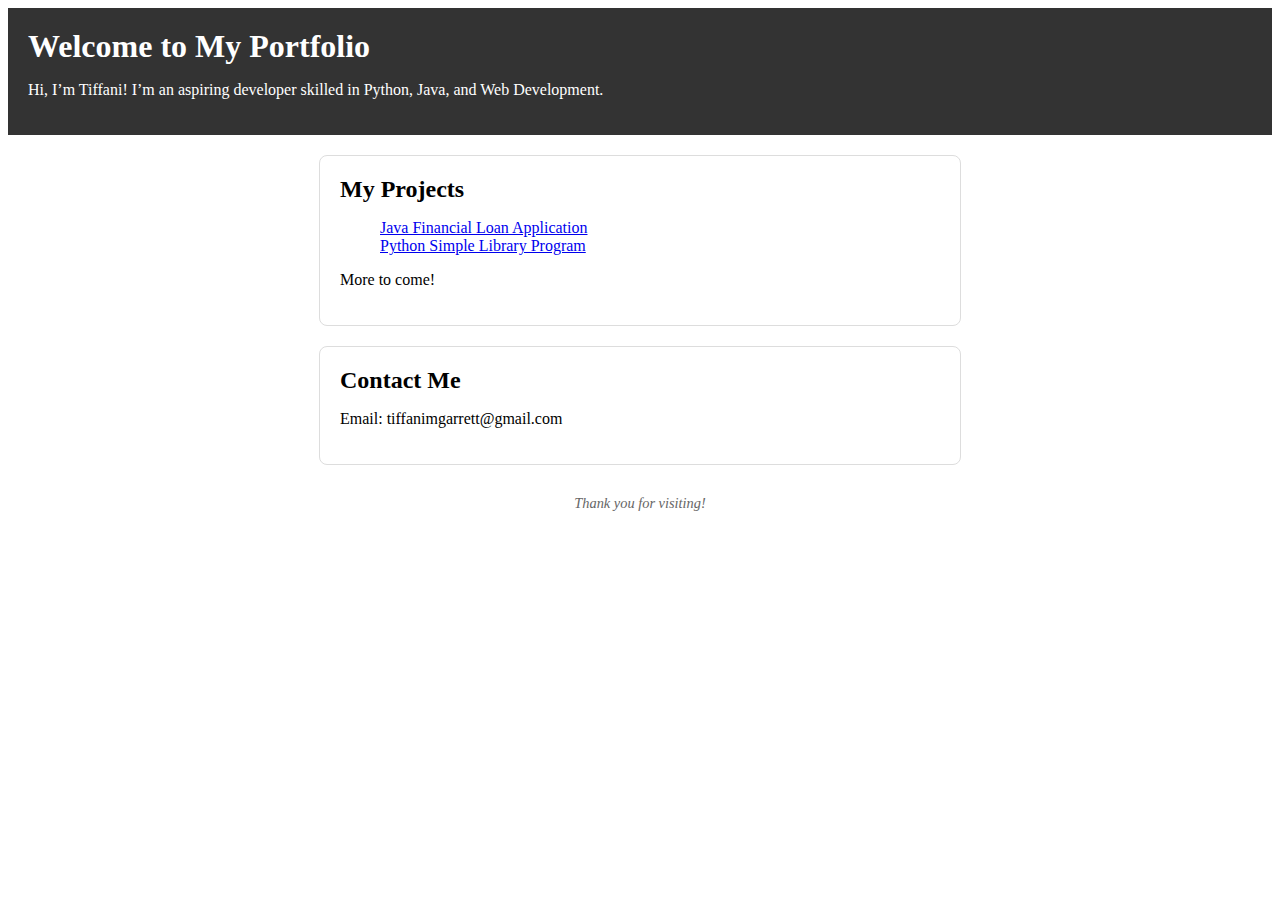
<file: index.html>
<!DOCTYPE html>
<html lang="en">
<head>
  <meta charset="UTF-8">
  <meta name="viewport" content="width=device-width, initial-scale=1.0">
  <title>My Portfolio</title>
  <link rel="stylesheet" href="styles.css">
</head>
<body>
  <header>
    <h1>Welcome to My Portfolio</h1>
    <p>Hi, I’m Tiffani! I’m an aspiring developer skilled in Python, Java, and Web Development.</p>
  </header>

  <section id="projects">
    <h2>My Projects</h2>
    <ul>
      <a href="https://github.com/garrett685E5/Coding-Projects/blob/main/Java/Financial%20Application%20%232" target="_blank">Java Financial Loan Application</a><br>
      <a href="https://github.com/garrett685E5/Coding-Projects/blob/main/Python/Garrett_Tiffani_WK8_Program.py" target="_blank">Python Simple Library Program</a><br>
    </ul>                                                                                                                                                             
      <p>More to come!</p>
    </ul>
  </section>

  <section id="contact">
    <h2>Contact Me</h2>
    <p>Email: tiffanimgarrett@gmail.com</p>
  </section>

  <p class="thank-you">Thank you for visiting!</p>

  <script src="script.js"></script>
</body>
</html>
</file>
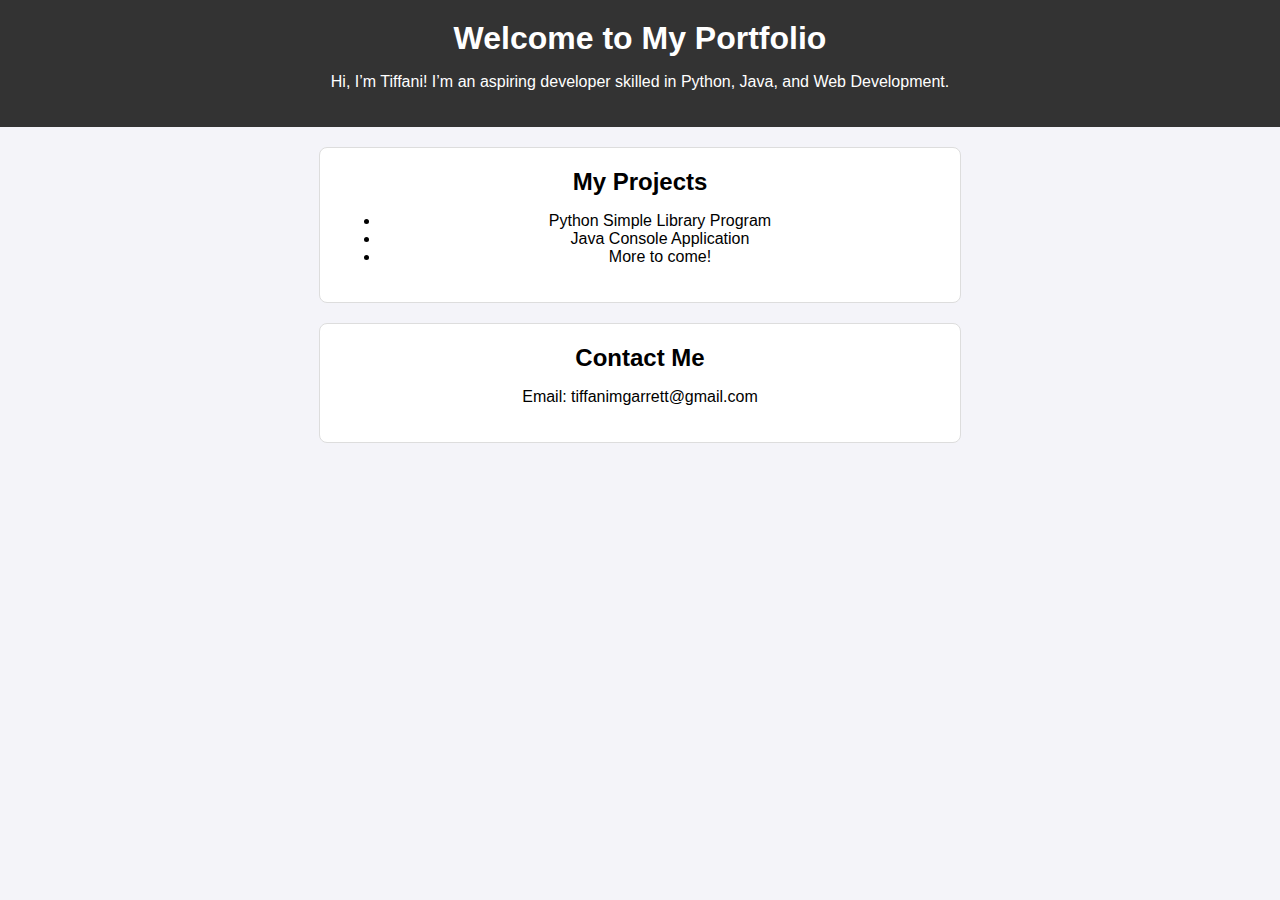
<file: Web-Apps/index.html>
<!DOCTYPE html>
<html lang="en">
<head>
  <meta charset="UTF-8">
  <meta name="viewport" content="width=device-width, initial-scale=1.0">
  <title>My Portfolio</title>
  <link rel="stylesheet" href="styles.css">
</head>
<body>
  <header>
    <h1>Welcome to My Portfolio</h1>
    <p>Hi, I’m Tiffani! I’m an aspiring developer skilled in Python, Java, and Web Development.</p>
  </header>

  <section id="projects">
    <h2>My Projects</h2>
    <ul>
      <li>Python Simple Library Program</li>
      <li>Java Console Application</li>
      <li>More to come!</li>
    </ul>
  </section>

  <section id="contact">
    <h2>Contact Me</h2>
    <p>Email: tiffanimgarrett@gmail.com</p>
  </section>

  <script src="script.js"></script>
</body>
</html>
</file>
<file: styles.css>
styles.css
body {
  font-family: Arial, sans-serif;
  margin: 0;
  padding: 0;
  text-align: center;
  background-color: #f4f4f9;
}

header {
  background-color: #333;
  color: #fff;
  padding: 20px;
}

h1, h2 {
  margin: 0;
}

#projects, #contact {
  margin: 20px auto;
  padding: 20px;
  max-width: 600px;
  border: 1px solid #ddd;
  background-color: #fff;
  border-radius: 8px;
}
.thank-you {
  margin-top: 30px;
  font-size: 0.9em;
  color: #666;
  font-style: italic;
  text-align: center;
}
</file>
<file: Web-Apps/styles.css>
body {
  font-family: Arial, sans-serif;
  margin: 0;
  padding: 0;
  text-align: center;
  background-color: #f4f4f9;
}

header {
  background-color: #333;
  color: #fff;
  padding: 20px;
}

h1, h2 {
  margin: 0;
}

#projects, #contact {
  margin: 20px auto;
  padding: 20px;
  max-width: 600px;
  border: 1px solid #ddd;
  background-color: #fff;
  border-radius: 8px;
}
</file>
